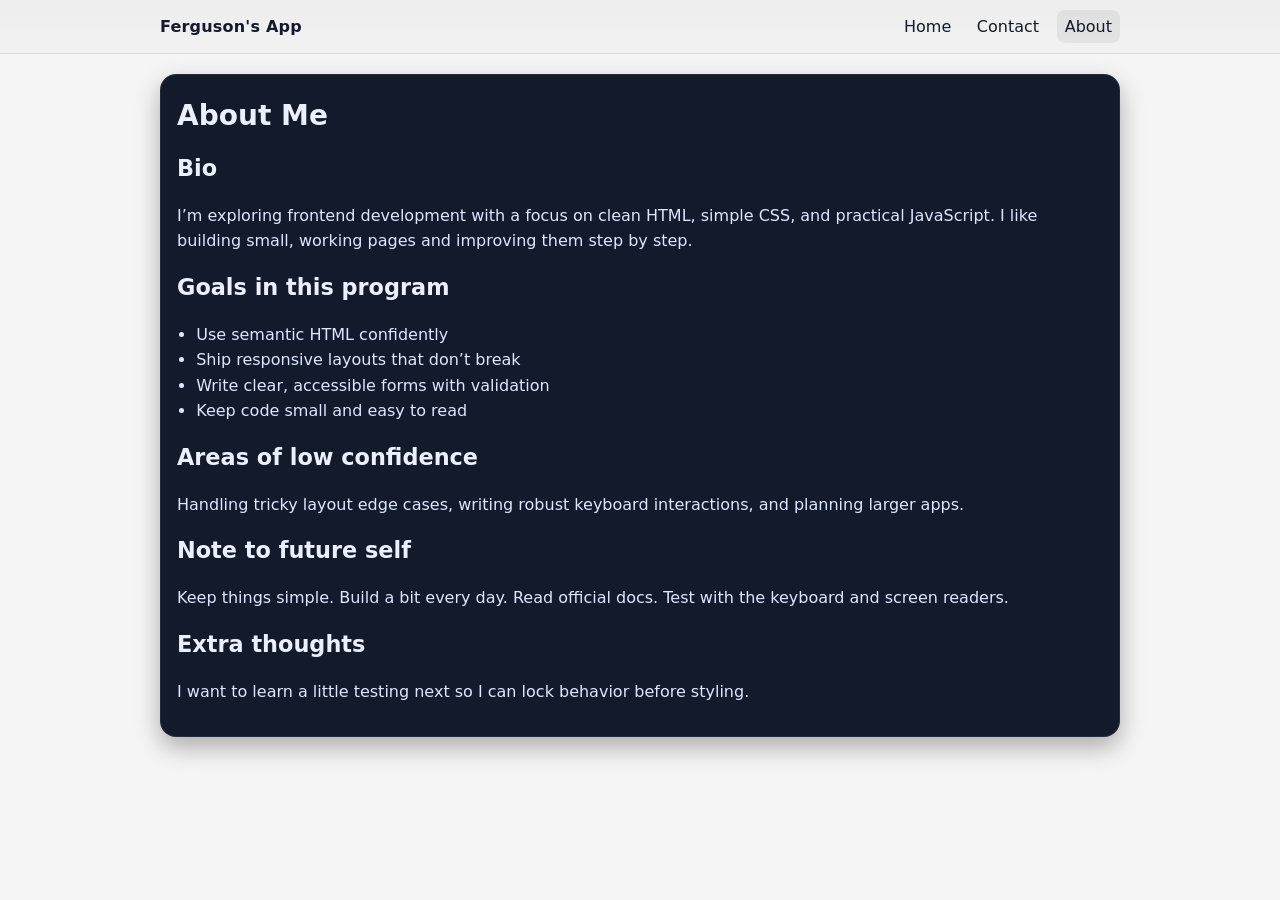
<file: about.html>
<!doctype html>
<html lang="en">
<head data-testid="test-head">
  <meta charset="utf-8" data-testid="test-meta-charset">
  <meta name="viewport" content="width=device-width, initial-scale=1, viewport-fit=cover" data-testid="test-meta-viewport">
  <title data-testid="test-title">About Me</title>
  <link rel="stylesheet" href="css/about.css" data-testid="test-style">

</head>
<body>
  <div class="site-nav" data-testid="test-site-nav">
    <div class="site-nav-inner">
      <div class="brand">Ferguson's App</div>
      <div class="links">
        <a href="index.html" data-testid="test-link-home">Home</a>
        <a href="contact.html" data-testid="test-link-contact">Contact</a>
        <a href="about.html" aria-current="page" data-testid="test-link-about">About</a>
      </div>
    </div>
  </div>

  <main class="main stack" data-testid="test-about-page">
    <article class="panel" aria-labelledby="about-title">
      <header>
        <h1 id="about-title">About Me</h1>
      </header>

      <section aria-labelledby="bio-h" data-testid="test-about-bio">
        <h2 id="bio-h">Bio</h2>
        <p>
          I’m exploring frontend development with a focus on clean HTML, simple CSS, and practical JavaScript.
          I like building small, working pages and improving them step by step.
        </p>
      </section>

      <section aria-labelledby="goals-h" data-testid="test-about-goals">
        <h2 id="goals-h">Goals in this program</h2>
        <ul>
          <li>Use semantic HTML confidently</li>
          <li>Ship responsive layouts that don’t break</li>
          <li>Write clear, accessible forms with validation</li>
          <li>Keep code small and easy to read</li>
        </ul>
      </section>

      <section aria-labelledby="conf-h" data-testid="test-about-confidence">
        <h2 id="conf-h">Areas of low confidence</h2>
        <p>
          Handling tricky layout edge cases, writing robust keyboard interactions, and planning larger apps.
        </p>
      </section>

      <section aria-labelledby="future-h" data-testid="test-about-future-note">
        <h2 id="future-h">Note to future self</h2>
        <p>
          Keep things simple. Build a bit every day. Read official docs. Test with the keyboard and screen readers.
        </p>
      </section>

      <section aria-labelledby="extra-h" data-testid="test-about-extra">
        <h2 id="extra-h">Extra thoughts</h2>
        <p>
          I want to learn a little testing next so I can lock behavior before styling.
        </p>
      </section>
    </article>
  </main>
</body>
</html>
</file>
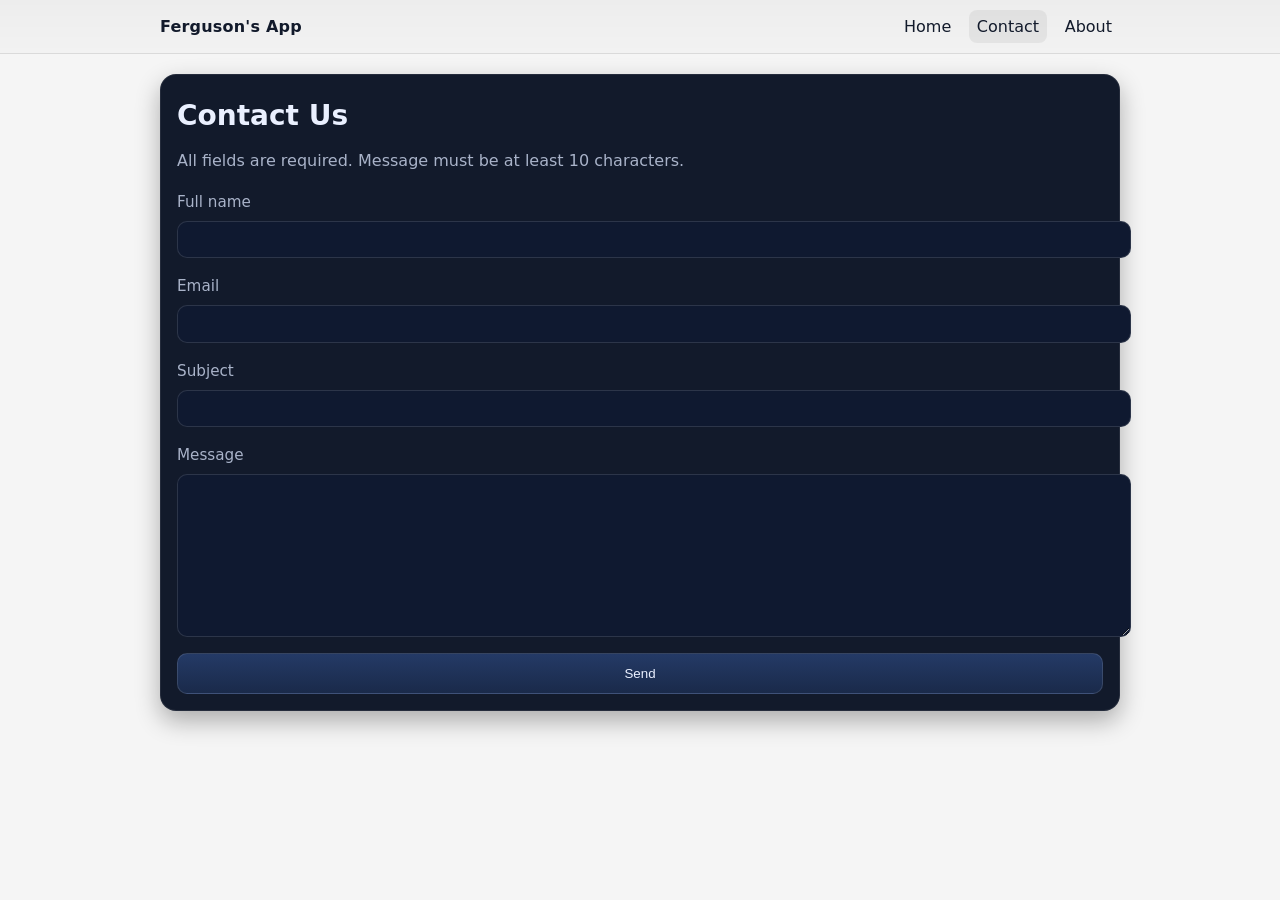
<file: contact.html>
<!doctype html>
<html lang="en">
<head data-testid="test-head">
  <meta charset="utf-8" data-testid="test-meta-charset">
  <meta name="viewport" content="width=device-width, initial-scale=1, viewport-fit=cover" data-testid="test-meta-viewport">
  <title data-testid="test-title">Contact Us</title>
  <link rel="stylesheet" href="css/contact.css" data-testid="test-style">
</head>
<body>
  <div class="site-nav" data-testid="test-site-nav">
    <div class="site-nav-inner">
      <div class="brand">Ferguson's App</div>
      <div class="links">
        <a href="index.html" data-testid="test-link-home">Home</a>
        <a href="contact.html" aria-current="page" data-testid="test-link-contact">Contact</a>
        <a href="about.html" data-testid="test-link-about">About</a>
      </div>
    </div>
  </div>

  <main class="main" data-testid="test-contact-page">
    <article class="panel" aria-labelledby="contact-title">
      <header>
        <h1 id="contact-title">Contact Us</h1>
        <p class="muted">All fields are required. Message must be at least 10 characters.</p>
      </header>

      <form id="contact-form" novalidate data-testid="test-contact-form">
        <div class="row">
          <label for="contact-name" data-testid="test-contact-label-name">Full name</label>
          <input id="contact-name" name="name" type="text" required
                 aria-describedby="test-contact-error-name" aria-invalid="false"
                 data-testid="test-contact-name">
          <p id="test-contact-error-name" class="error" data-testid="test-contact-error-name" hidden></p>
        </div>

        <div class="row">
          <label for="contact-email" data-testid="test-contact-label-email">Email</label>
          <input id="contact-email" name="email" type="email" required
                 aria-describedby="test-contact-error-email" aria-invalid="false"
                 data-testid="test-contact-email">
          <p id="test-contact-error-email" class="error" data-testid="test-contact-error-email" hidden></p>
        </div>

        <div class="row">
          <label for="contact-subject" data-testid="test-contact-label-subject">Subject</label>
          <input id="contact-subject" name="subject" type="text" required
                 aria-describedby="test-contact-error-subject" aria-invalid="false"
                 data-testid="test-contact-subject">
          <p id="test-contact-error-subject" class="error" data-testid="test-contact-error-subject" hidden></p>
        </div>

        <div class="row">
          <label for="contact-message" data-testid="test-contact-label-message">Message</label>
          <textarea id="contact-message" name="message" minlength="10" required
                    aria-describedby="test-contact-error-message" aria-invalid="false"
                    data-testid="test-contact-message"></textarea>
          <p id="test-contact-error-message" class="error" data-testid="test-contact-error-message" hidden></p>
        </div>

        <button type="submit" id="contact-submit" data-testid="test-contact-submit">Send</button>

        <div id="contact-success" class="success" role="status" aria-live="polite" data-testid="test-contact-success" hidden>
          Thank you — your message has been received.
        </div>
      </form>
    </article>
  </main>

  <script src="js/contact.js" data-testid="test-script"></script>

</html>
</file>
<file: css/about.css>
:root{
    --bg:#0b1220; 
    --panel:#121a2b; 
    --text:#eaf0ff; 
    --muted:#a9b3c9; 
    --accent:#d6b914;
    --ring:#9ec2ff; 
    --shadow:0 10px 24px rgba(0,0,0,.3); 
    --radius:16px; 
    --gap:1rem; 
    --maxw:960px;
  }
  html,body{
    height:100%;
    margin:0;
    background:whitesmoke;
    color:var(--text);
    font:16px/1.6 system-ui,-apple-system,Segoe UI,Roboto,"Helvetica Neue",Arial,"Noto Sans","Liberation Sans",sans-serif;}
  :where(a,button,input,label,textarea,select):focus-visible{outline:3px solid var(--ring);outline-offset:3px;border-radius:6px;}
  a{text-decoration:none} 
  a:hover{text-decoration:underline}

  .site-nav{background:linear-gradient(180deg,rgba(0,0,0,.03),rgba(0,0,0,.01));border-bottom:1px solid rgba(0,0,0,.08)}
  .site-nav-inner{max-width:var(--maxw);margin:0 auto;padding:.6rem 1rem;display:flex;align-items:center;justify-content:space-between;gap:.75rem}
  .brand{color:#121a2b;font-weight:700;letter-spacing:.2px}
  .links{display:flex;gap:.6rem}
  .links a{color:#121a2b;padding:.25rem .5rem;border-radius:8px}
  .links a[aria-current="page"]{background:rgba(0,0,0,.06)}

  .main{max-width:var(--maxw);margin:0 auto;padding:1.25rem}
  .panel{background:var(--panel);border:1px solid rgba(255,255,255,.08);border-radius:var(--radius);box-shadow:var(--shadow);padding:1rem}
  h1{margin:.2rem 0 .6rem 0;color:#eaf0ff;font-size:clamp(1.25rem,2.5vw,1.75rem)}
  h2{color:#eaf0ff;font-size:clamp(1.1rem,2.2vw,1.4rem);margin:.75rem 0 .25rem}
  p, li{color:#dfe6ff}
  ul{padding-left:1.2rem}
  .stack{display:grid;gap:1rem}
</file>
<file: css/contact.css>
:root{
    --bg:#0b1220; 
    --panel:#121a2b; 
    --text:#eaf0ff; 
    --muted:#a9b3c9; 
    --accent:#d6b914;
    --ring:#9ec2ff; --shadow:0 10px 24px rgba(0,0,0,.3); --radius:16px; --gap:1rem; --maxw:960px;
  }
  html,body{
    height:100%;
    margin:0;
    background:whitesmoke;
    color:var(--text);
    font:16px/1.6 system-ui,-apple-system,Segoe UI,Roboto,"Helvetica Neue",Arial,"Noto Sans","Liberation Sans",sans-serif;}
  :where(a,button,input,label,textarea,select):focus-visible{outline:3px solid var(--ring);outline-offset:3px;border-radius:6px;}
  a{text-decoration:none} a:hover{text-decoration:underline}

  .site-nav{background:linear-gradient(180deg,rgba(0,0,0,.03),rgba(0,0,0,.01));border-bottom:1px solid rgba(0,0,0,.08)}
  .site-nav-inner{max-width:var(--maxw);margin:0 auto;padding:.6rem 1rem;display:flex;align-items:center;justify-content:space-between;gap:.75rem}
  .brand{color:#121a2b;font-weight:700;letter-spacing:.2px}
  .links{display:flex;gap:.6rem}
  .links a{color:#121a2b;padding:.25rem .5rem;border-radius:8px}
  .links a[aria-current="page"]{background:rgba(0,0,0,.06)}

  .main{max-width:var(--maxw);margin:0 auto;padding:1.25rem}
  .panel{background:var(--panel);border:1px solid rgba(255,255,255,.08);border-radius:var(--radius);box-shadow:var(--shadow);padding:1rem}
  h1{margin:.2rem 0 .6rem 0;color:#eaf0ff;font-size:clamp(1.25rem,2.5vw,1.75rem)}
  .muted{color:var(--muted);margin:0 0 1rem}

  form{display:grid;gap:1rem}
  .row{display:grid;gap:.4rem}
  label{color:var(--muted);font-size:.95rem}
  input[type="text"], input[type="email"], textarea{
    width:100%;border-radius:10px;border:1px solid rgba(255,255,255,.12);
    background:#0f1930;color:var(--text);padding:.65rem .8rem
  }
  textarea{min-height:140px;resize:vertical}
  button[type="submit"]{width:100%;border-radius:10px;border:1px solid rgba(255,255,255,.12);
    background:linear-gradient(180deg,#243a66,#1a2a4a);color:var(--text);padding:.75rem .9rem;cursor:pointer}
  button[type="submit"]:hover{filter:brightness(1.05)}
  .error{color:#ff9da3;font-size:.9rem}
  .success{background:rgba(100,200,140,.12);border:1px solid rgba(120,220,160,.35);color:#c7ffdb;padding:.75rem .9rem;border-radius:10px}
</file>
